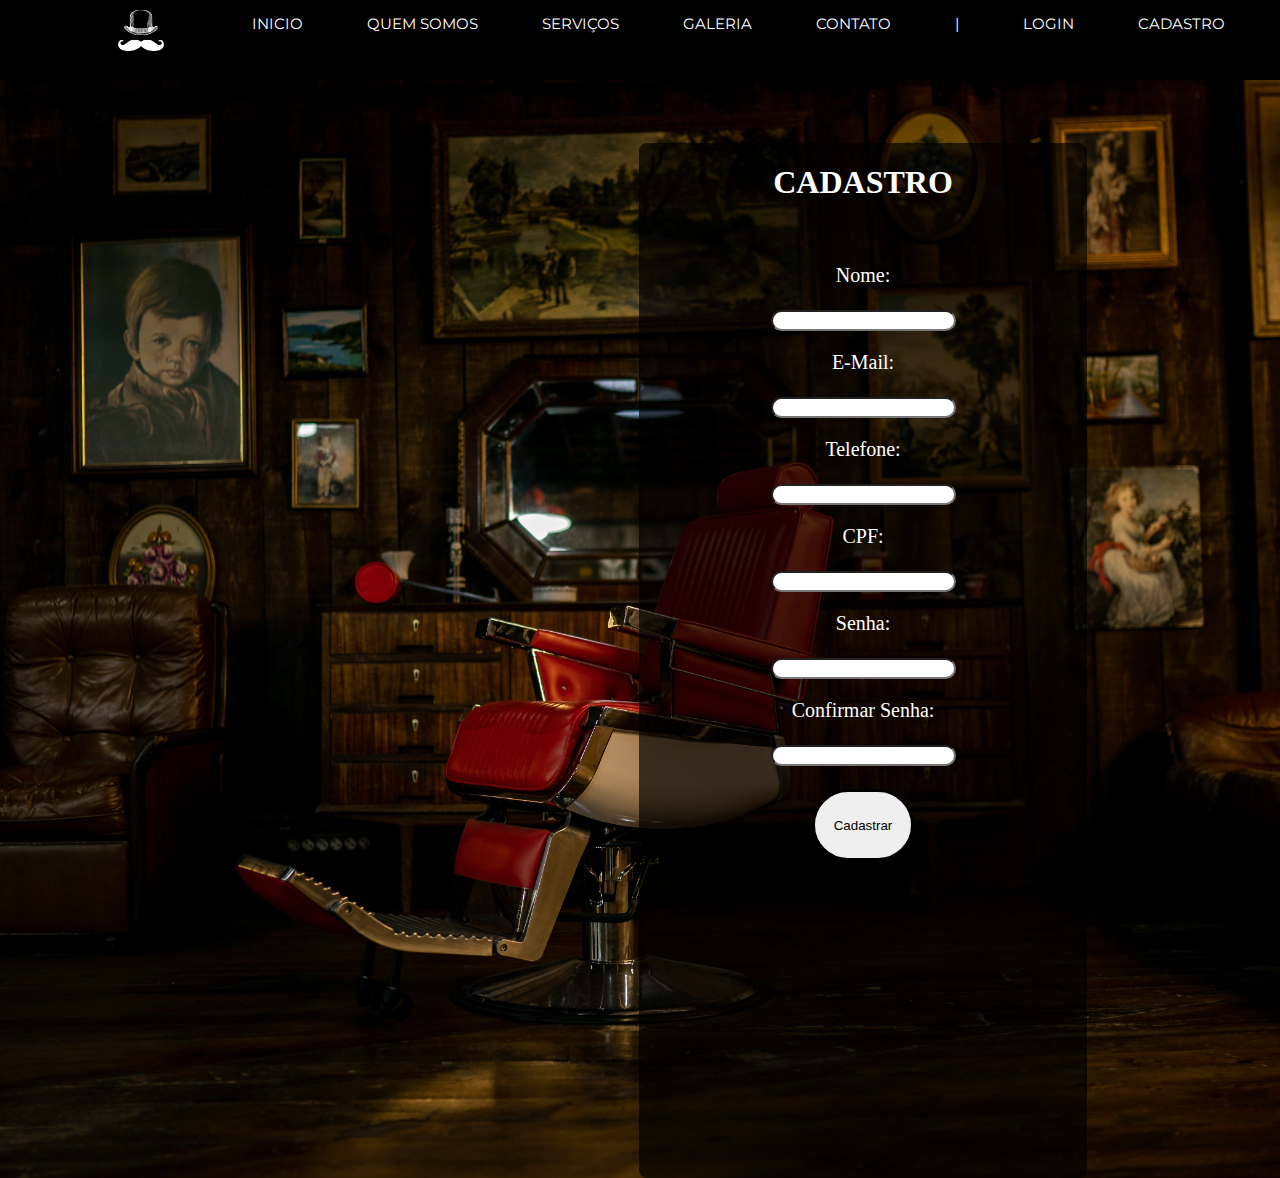
<file: codigos site/Cadastro.html>
<!DOCTYPE html>
<html lang="pt">

<head>
    <meta charset="UTF-8">
    <meta http-equiv="X-UA-Compatible" content="IE=edge">
    <meta name="viewport" content="width=device-width, initial-scale=1.0">
    <title>Faça seu Cadastro</title>
    <link rel="stylesheet" href="cadastro.css">
     <!-- <link rel="shortcut icon" href="logob.jpeg" type="image/x-icon"> -->
</head>

<body>
    <div class="header-1">
        <nav class="nav-inicio">
            <img src="logob.png">
            <div class="itens">
                <a href="index.html">Inicio</a>
                <a href="index.html">Quem Somos</a>
                <a href="index.html">Serviços</a>
                <a href="index.html">Galeria</a>
                <a href="index.html">Contato</a>
                <a style="pointer-events: none">|</a>
                <a href="login.html">Login</a>
                <a href="Cadastro.html">Cadastro</a>

                </ul>
            </div>
        </nav>
    </div>


    <div class="fundo-cadastro">
        <div class="container">


            <h1>CADASTRO</h1>
            <div class="texto">

                <p>Nome: </p><input id="ipt_nome" type="text"><br>
                
                <p>E-Mail: </p><input id="ipt_email" type="text"><br>
                <p>Telefone: </p><input id="ipt_telefone" type="text"><br>
                <p>CPF: </p><input id="ipt_doc" type="text"><br>
                <p>Senha: </p><input id="ipt_senha" type="password"><br>
                <p>Confirmar Senha: </p><input id="confirmar_senha" type="password"><br> <br>

                <button onclick="cadastro()">Cadastrar</button><br>

            </div>

        </div>

    </div>
    </div>

</body>

</html>
</file>
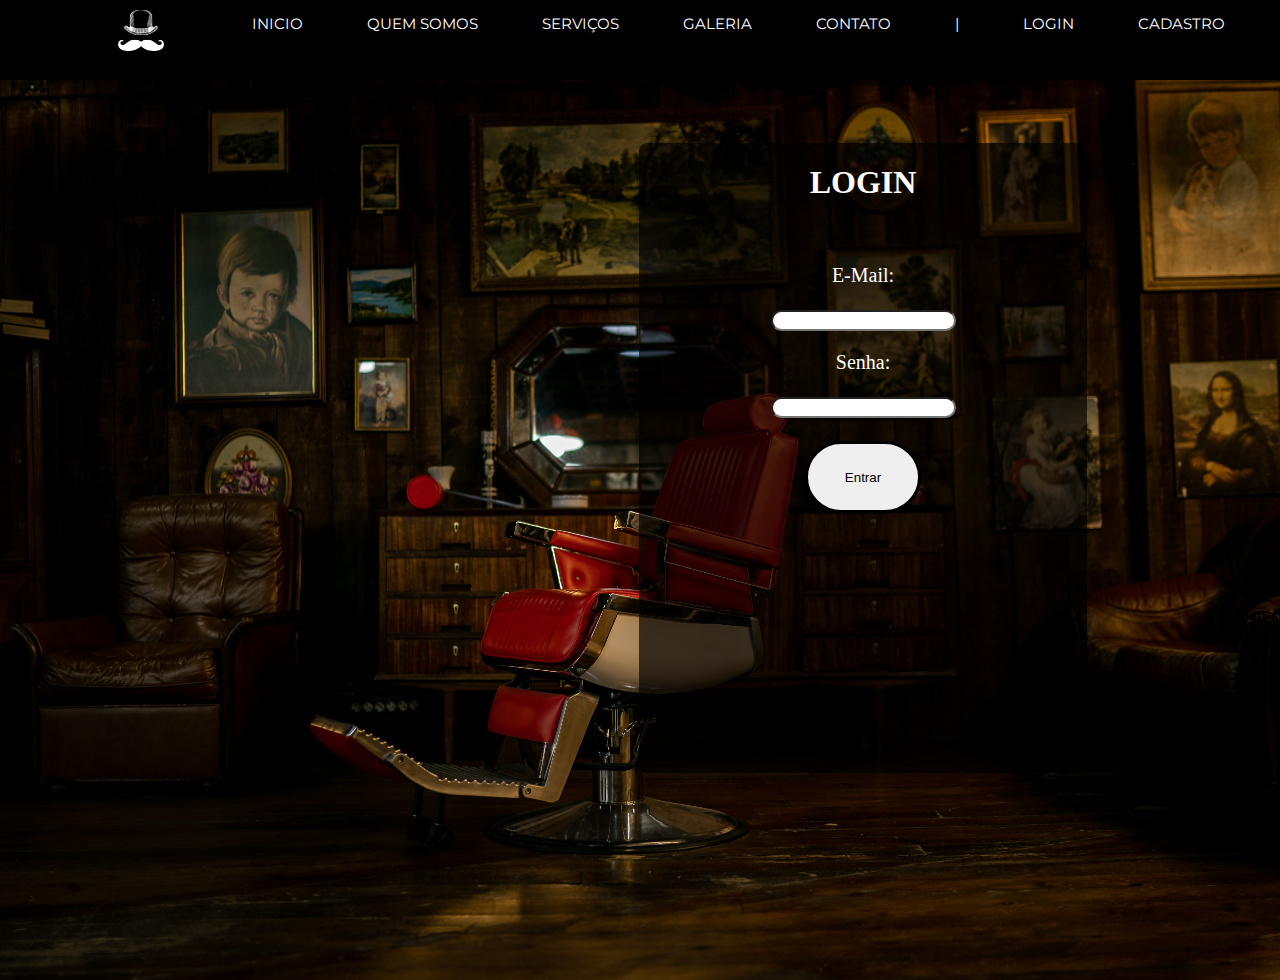
<file: codigos site/login.html>
<!DOCTYPE html>
<html lang="pt">
<head>
    <meta charset="UTF-8">
    <meta http-equiv="X-UA-Compatible" content="IE=edge">
    <meta name="viewport" content="width=device-width, initial-scale=1.0">
    <title>Faça seu Login</title> 
    <link rel="stylesheet" href="login.css">
    <!-- <link rel="shortcut icon" href="logob.jpeg" type="image/x-icon"> -->
</head>
<body>
    <div class="header-1">
        <nav class="nav-inicio">
            <img src="logob.png">
            <div class="itens">
                <a href="index.html">Inicio</a>
                <a href="index.html">Quem Somos</a>
                <a href="index.html">Serviços</a>
                <a href="index.html">Galeria</a>
                <a href="index.html">Contato</a>
                <a style="pointer-events: none">|</a>
                <a href="login.html">Login</a>
                <a href="Cadastro.html">Cadastro</a>

                </ul>
            </div>
        </nav>
    </div>


    <div class="fundo-cadastro">
        <div class="container">


            <h1>LOGIN</h1>
            <div class="texto">

                
                
                <p>E-Mail: </p><input id="ipt_email" type="text"><br>
               
                <p>Senha: </p><input id="ipt_senha" type="password"><br> <br>
                

                <button onclick="entre()">Entrar</button><br>

            </div>

        </div>

    </div>
    </div>





</body>
</html>
</file>
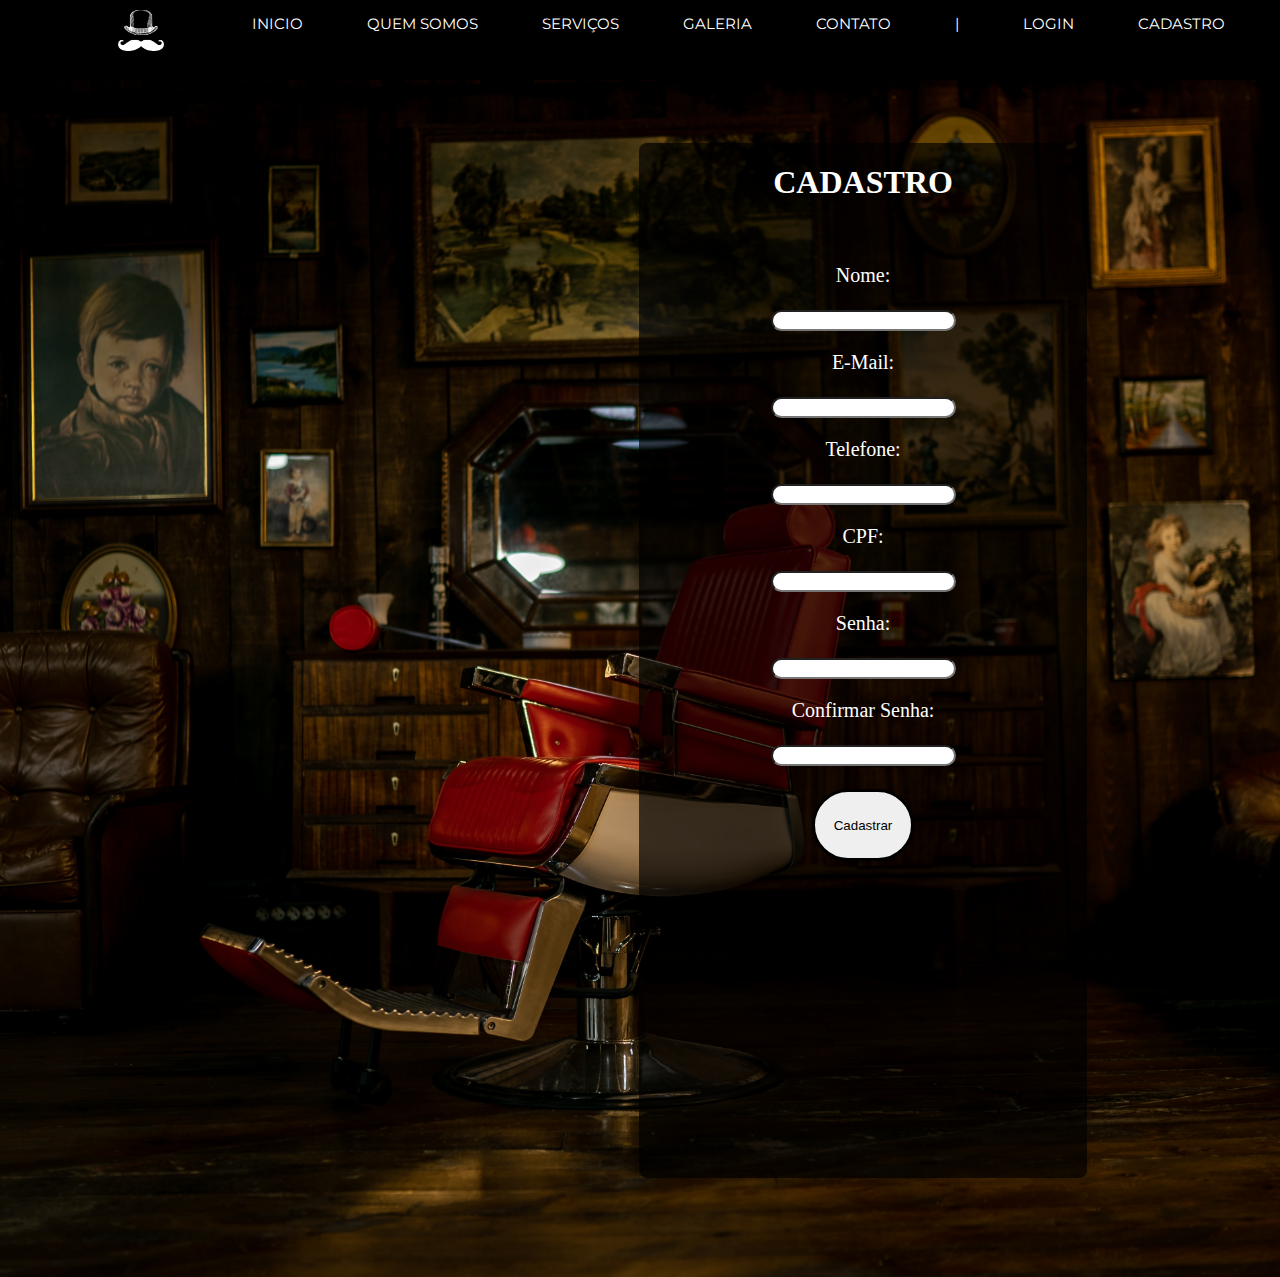
<file: api/site/public/cadastro.html>
<!DOCTYPE html>
<html lang="pt-br">

<head>
    <meta charset="UTF-8">
    <meta http-equiv="X-UA-Compatible" content="IE=edge">
    <meta name="viewport" content="width=device-width, initial-scale=1.0">
    <title>Barbearia Xapel | Cadastro</title>
    <script src="./js/funcoes.js"></script>
    <link rel="icon" href="./assets/icon/favicon.ico">
    <link rel="stylesheet" href="css/cadastro.css">
    <link rel="shortcut icon" href="lol.png" type="image/x-icon">
    <script src="js/funcoes.js"></script>
</head>

<body>

    <div class="header-1">
        <nav class="nav-inicio">
            <img src="assets/imgs/logob.png">
            <div class="itens">
                <a href="index.html#">Inicio</a>
                <a href="index.html#quemsomos">Quem Somos</a>
                <a href="index.html#servicos">Serviços</a>
                <a href="index.html#galeria">Galeria</a>
                <a href="index.html#contato">Contato</a>
                <a style="pointer-events: none">|</a>
                <a href="login.html#login">Login</a>
                <a href="Cadastro.html#cadastro">Cadastro</a>

                </ul>
            </div>
        </nav>
    </div>


    <div class="fundo-cadastro">
        <div class="container">


            <h1>CADASTRO</h1>
            <div class="texto">

                <p>Nome: </p><input id="ipt_nome" type="text"><br>
                <p>E-Mail: </p><input id="ipt_email" type="text"><br>
                <p>Telefone: </p><input id="ipt_telefone" type="text"><br>
                <p>CPF:</p><input id="ipt_cpf" type="text"><br>
                <p>Senha: </p><input id="ipt_senha" type="password"><br>
                <p>Confirmar Senha: </p><input id="confirmar_senha" type="password"><br> <br>

                <button onclick="cadastrar()">Cadastrar</button><br>
                <div id="cardErro" style="display: none;">
                    <div id="mensagem_erro"></div>
                </div>

                <div id="div_aguardar"></div>

            </div>

        </div>

    </div>
    </div>
    
</body>

</html>

<script>
    function cadastrar() {
       

        //Recupere o valor da nova input pelo nome do id
        // Agora vá para o método fetch logo abaixo
        var nomeVar = ipt_nome.value;
        var emailVar = ipt_email.value;
        var telefoneVar = ipt_telefone.value;
        var cpfVar = ipt_cpf.value;
        var senhaVar = ipt_senha.value;
        var confirmacaoSenhaVar = confirmar_senha.value;

        if (nomeVar == "" || emailVar == "" || senhaVar == "" || confirmacaoSenhaVar == "") {
            cardErro.style.display = "block"
            mensagem_erro.innerHTML = "(Mensagem de erro para todos os campos em branco)";

            finalizarAguardar();
            return false;
        }
        else {
            setInterval(sumirMensagem, 5000)
        }if (emailVar.indexOf('@') == -1 ) {
            cardErro.style.display = "block"
            mensagem_erro.innerHTML = "(Mensagem de erro, falta o @  no campo E-MAIL)";
           
            finalizarAguardar();
            return false;
            
        }else {
            setInterval(sumirMensagem, 5000) 

        }if ( senhaVar != confirmacaoSenhaVar ) {
            cardErro.style.display = "block"
            mensagem_erro.innerHTML = "(Mensagem de erro, as senhas não são compartiveis)";

             finalizarAguardar();
            return false;
        } else {
            setInterval(sumirMensagem, 5000)
        }

        

        // Enviando o valor da nova input
        fetch("/usuarios/cadastrar", {
            method: "POST",
            headers: {
                "Content-Type": "application/json"
            },
            body: JSON.stringify({
                // crie um atributo que recebe o valor recuperado aqui
                // Agora vá para o arquivo routes/usuario.js
                nomeServer: nomeVar,
                emailServer: emailVar,
                telefoneServer: telefoneVar,
                cpfServer: cpfVar,
                senhaServer: senhaVar

            })
        }).then(function (resposta) {

            console.log("resposta: ", resposta);

            if (resposta.ok) {
                // cardErro.style.display = "block";

                // mensagem_erro.innerHTML = "Cadastro realizado com sucesso! Redirecionando para tela de Login...";

                setTimeout(() => {
                    window.location = "login.html";
                }, "2000")
                
                limparFormulario();
                finalizarAguardar();
            } else {
                throw ("Houve um erro ao tentar realizar o cadastro!");
            }
        }).catch(function (resposta) {
            console.log(`#ERRO: ${resposta}`);
            finalizarAguardar();
        });

        return false;
    }

    function sumirMensagem() {
        cardErro.style.display = "none"
    }

</script>
</file>
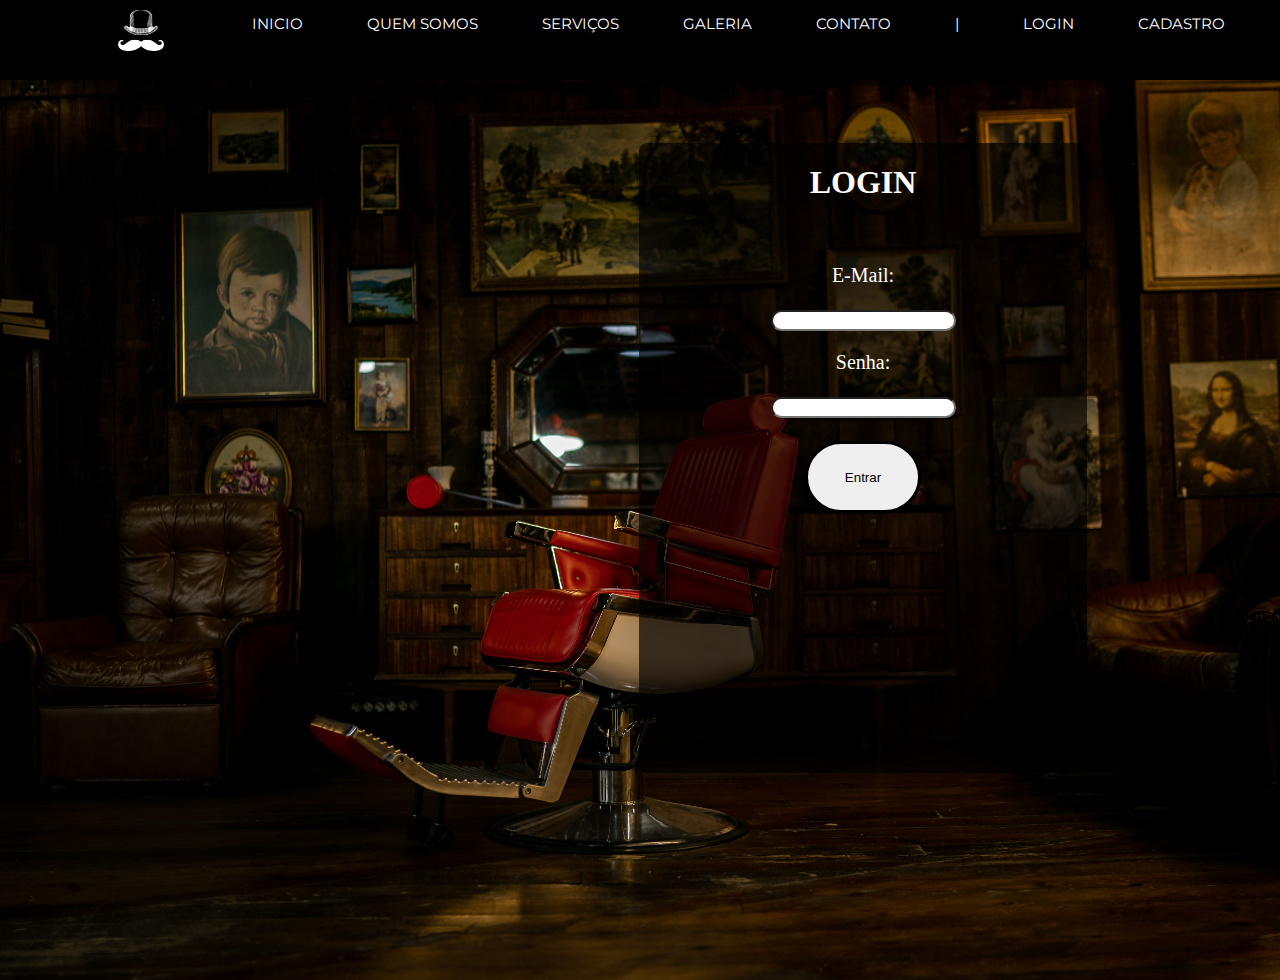
<file: api/site/public/login.html>
<!DOCTYPE html>
<html lang="pt-br">

<head>
    <meta charset="UTF-8">
    <meta http-equiv="X-UA-Compatible" content="IE=edge">
    <meta name="viewport" content="width=device-width, initial-scale=1.0">
    <title>Barbearia Xapel  | Login</title>
    <script src="./js/funcoes.js"></script>
    <link rel="shortcut icon" href="lol.png" type="image/x-icon">
    <link rel="icon" href="./assets/icon/favicon.ico">
    <link rel="stylesheet" href="./css/login.css">
    <link rel="preconnect" href="https://fonts.gstatic.com">
    <link
        href="https://fonts.googleapis.com/css2?family=Exo+2:ital,wght@0,100;0,200;0,300;0,400;0,500;0,600;0,700;0,800;0,900;1,100;1,200;1,300;1,400;1,500;1,600;1,700;1,800;1,900&display=swap"
        rel="stylesheet">
        <script src="js/funcoes.js"></script>
</head>

<body>

    <div class="header-1">
        <nav class="nav-inicio">
            <img src="assets/imgs/logob.png">
            <div class="itens">
                <a href="index.html#">Inicio</a>
                <a href="index.html#quemsomos">Quem Somos</a>
                <a href="index.html#servicos">Serviços</a>
                <a href="index.html#galeria">Galeria</a>
                <a href="index.html#contato">Contato</a>
                <a style="pointer-events: none">|</a>
                <a href="login.html#login">Login</a>
                <a href="Cadastro.html#cadastro">Cadastro</a>

                </ul>
            </div>
        </nav>
    </div>


    <div class="fundo-cadastro">
        <div class="container">


            <h1>LOGIN</h1>
            <div class="texto">

                
                
                <p>E-Mail: </p><input id="ipt_email" type="text"><br>
               
                <p>Senha: </p><input id="ipt_senha" type="password"><br> <br>
                

                <button onclick="entrar()">Entrar</button><br>

            </div>

        </div>

    </div>
    </div>
    <div id="cardErro" style="display: none;">
        <div id="mensagem_erro"></div>
    </div>

    <div id="div_aguardar"></div>
</body>

</html>

<script>


    function entrar() {
        aguardar();

        var emailVar = ipt_email.value;
        var senhaVar = ipt_senha.value;

        if (emailVar == "" || senhaVar == "") {
            cardErro.style.display = "block"
            mensagem_erro.innerHTML = "(Mensagem de erro para todos os campos em branco)";
            finalizarAguardar();
            return false;
        }
        else {
            setInterval(sumirMensagem, 5000)
        }

        console.log("FORM LOGIN: ", emailVar);
        console.log("FORM SENHA: ", senhaVar);

        fetch("/usuarios/autenticar", {
            method: "POST",
            headers: {
                "Content-Type": "application/json"
            },
            body: JSON.stringify({
                emailServer: emailVar,
                senhaServer: senhaVar
            })
        }).then(function (resposta) {
            console.log("ESTOU NO THEN DO entrar()!")

            if (resposta.ok) {
                console.log(resposta);

                resposta.json().then(json => {
                    console.log(json);
                    console.log(JSON.stringify(json));

                    sessionStorage.EMAIL_USUARIO = json.email;
                    sessionStorage.NOME_USUARIO = json.nome;
                    sessionStorage.ID_USUARIO = json.id;

                    setTimeout(function () {
                        window.location = "agendamento.html";
                    }, 1000); // apenas para exibir o loading

                });

            } else {

                console.log("Houve um erro ao tentar realizar o login!");

                resposta.text().then(texto => {
                    console.error(texto);
                    finalizarAguardar(texto);
                });
            }

        }).catch(function (erro) {
            console.log(erro);
        })

        return false;
    }

    function sumirMensagem() {
        cardErro.style.display = "none"
    }

</script>
</file>
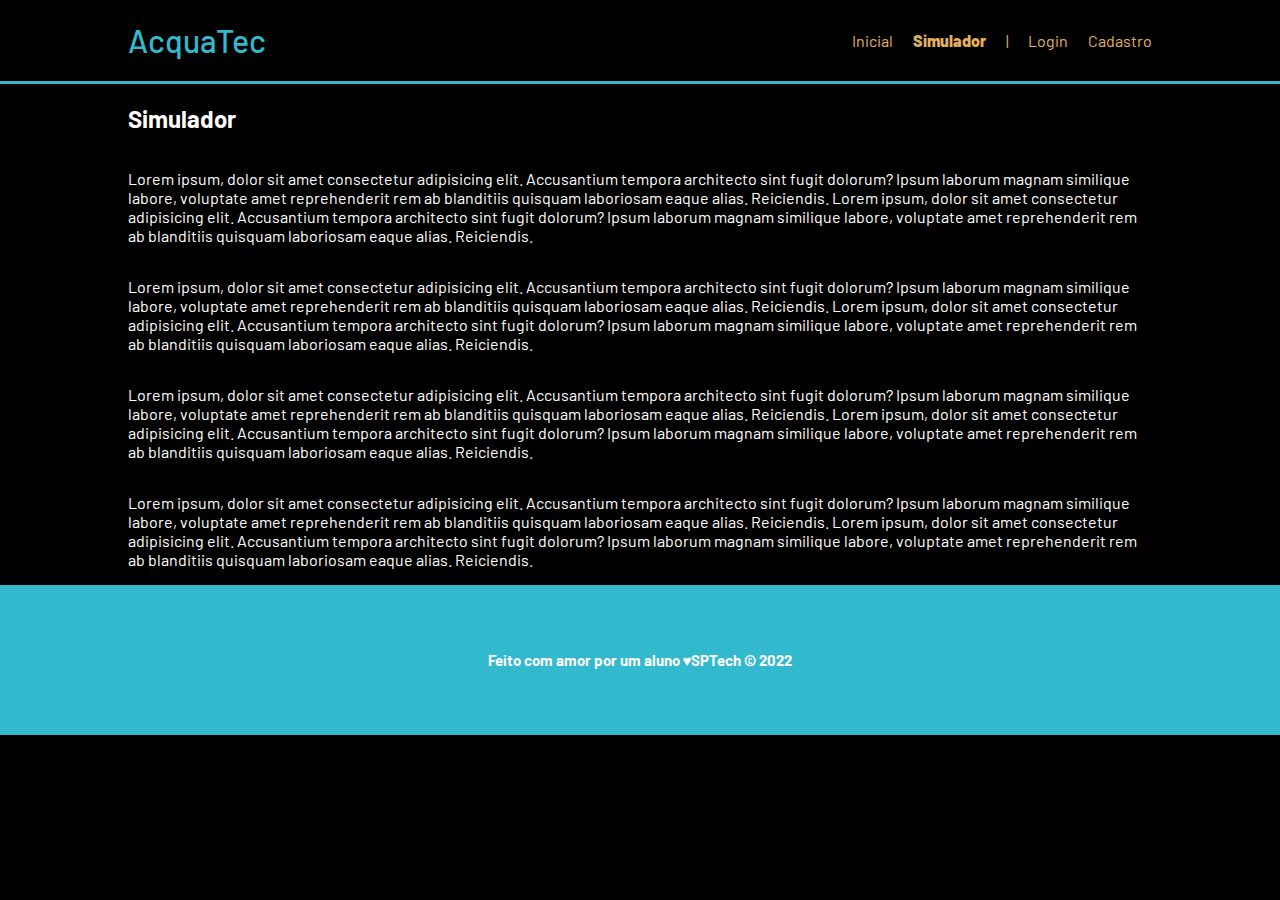
<file: api/site/public/simulador.html>
<!DOCTYPE html>
<html lang="pt-br">

<head>
    <meta charset="UTF-8">
    <meta http-equiv="X-UA-Compatible" content="IE=edge">
    <meta name="viewport" content="width=device-width, initial-scale=1.0">

    <title>AcquaTec | Simulador</title>

    <script src="./js/funcoes.js"></script>

    <link rel="icon" href="./assets/icon/favicon.ico">
    <link rel="stylesheet" href="./css/style.css">
    <link rel="preconnect" href="https://fonts.gstatic.com">
    <link
        href="https://fonts.googleapis.com/css2?family=Exo+2:ital,wght@0,100;0,200;0,300;0,400;0,500;0,600;0,700;0,800;0,900;1,100;1,200;1,300;1,400;1,500;1,600;1,700;1,800;1,900&display=swap"
        rel="stylesheet">
</head>

<body>

    <!--header inicio-->
    <div class="header">
        <div class="container">
            <h1 class="titulo">AcquaTec</h1>
            <ul class="navbar">
                <li>
                    <a href="./index.html">Inicial</a>
                </li>
                <li class="agora">Simulador</li>
                <li>|</li>
                <li>
                    <a href="./login.html">Login</a>
                </li>
                <li>
                    <a href="./login.html">Cadastro</a>
                </li>
            </ul>
        </div>
    </div>


    <!-- simulador inicio -->
    <div class="simulador">
        <div class="container">
            <h2>Simulador</h2>
            <p>Lorem ipsum, dolor sit amet consectetur adipisicing elit. Accusantium tempora architecto sint fugit
                dolorum? Ipsum laborum magnam similique labore, voluptate amet reprehenderit rem ab blanditiis quisquam
                laboriosam eaque alias. Reiciendis. Lorem ipsum, dolor sit amet consectetur adipisicing elit.
                Accusantium tempora architecto sint fugit dolorum? Ipsum laborum magnam similique labore, voluptate amet
                reprehenderit rem ab blanditiis quisquam laboriosam eaque alias. Reiciendis.</p>
            <p>Lorem ipsum, dolor sit amet consectetur adipisicing elit. Accusantium tempora architecto sint fugit
                dolorum? Ipsum laborum magnam similique labore, voluptate amet reprehenderit rem ab blanditiis quisquam
                laboriosam eaque alias. Reiciendis. Lorem ipsum, dolor sit amet consectetur adipisicing elit.
                Accusantium tempora architecto sint fugit dolorum? Ipsum laborum magnam similique labore, voluptate amet
                reprehenderit rem ab blanditiis quisquam laboriosam eaque alias. Reiciendis.</p>
            <p>Lorem ipsum, dolor sit amet consectetur adipisicing elit. Accusantium tempora architecto sint fugit
                dolorum? Ipsum laborum magnam similique labore, voluptate amet reprehenderit rem ab blanditiis quisquam
                laboriosam eaque alias. Reiciendis. Lorem ipsum, dolor sit amet consectetur adipisicing elit.
                Accusantium tempora architecto sint fugit dolorum? Ipsum laborum magnam similique labore, voluptate amet
                reprehenderit rem ab blanditiis quisquam laboriosam eaque alias. Reiciendis.</p>
            <p>Lorem ipsum, dolor sit amet consectetur adipisicing elit. Accusantium tempora architecto sint fugit
                dolorum? Ipsum laborum magnam similique labore, voluptate amet reprehenderit rem ab blanditiis quisquam
                laboriosam eaque alias. Reiciendis. Lorem ipsum, dolor sit amet consectetur adipisicing elit.
                Accusantium tempora architecto sint fugit dolorum? Ipsum laborum magnam similique labore, voluptate amet
                reprehenderit rem ab blanditiis quisquam laboriosam eaque alias. Reiciendis.</p>

        </div>
    </div>
    <!-- simulador fim -->

    <!--footer inicio-->
    <div class="footer">
        <div class="container">
            <h4>Feito com amor por um aluno &hearts;SPTech &copy; 2022</h4>
        </div>
    </div>
    <!--footer fim-->


</body>

</html>
</file>
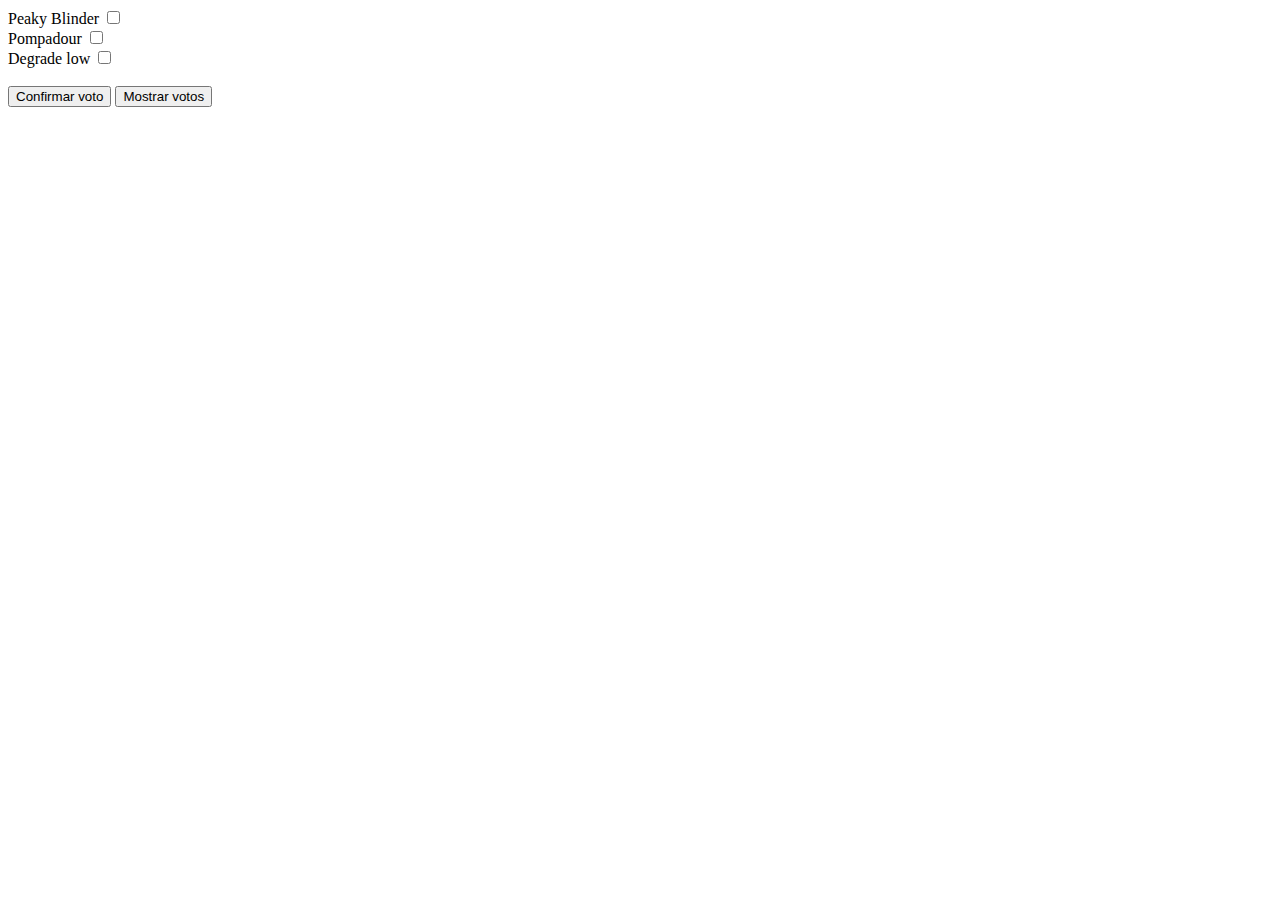
<file: api/site/public/tela.votaçao.html>
<!DOCTYPE html>
<html lang="pt">

<head>
    <meta charset="UTF-8">
    <meta http-equiv="X-UA-Compatible" content="IE=edge">
    <meta name="viewport" content="width=device-width, initial-scale=1.0">
    <title>Votação </title>
</head>

<body>

    <label for="ipt_peaky">Peaky Blinder </label>
    <input type="checkbox" id="ipt_peaky"> <br>
    <label for="ipt_pompa">Pompadour</label>
    <input type="checkbox" id="ipt_pompa"> <br>
    <label for="ipt_low">Degrade low</label>
    <input type="checkbox" id="ipt_low"> <br><br>
    <button onclick="func_confirmarVoto()">Confirmar voto</button>
    <button onclick="func_mostrarVotos()">Mostrar votos</button> <br><br>

    <span id="mensagem"></span>

</body>

</html>

<script>

    var vt_votos = []
    var vt_peaky = []
    var vt_pompa = []
    var vt_low = []

    function func_confirmarVoto() {

        vt_votos.push(1)

        if (ipt_peaky.checked === true) {

            vt_peaky.push(1)

        }
 
        if (ipt_pompa.checked === true) {

            vt_pompa.push(1)

        }

        if (ipt_low.checked === true) {

            vt_low.push(1) 
            
        }

    }

    function func_mostrarVotos() {

        mensagem.innerHTML = (`Quantidade de votos: ${vt_votos.length} <br>
        Quantidade que gostam do Corte Peaky Blinder: ${vt_peaky.length} <br>
        Quantidade que gostam do Corte Pompadour: ${vt_pompa.length} <br>
        Quantidade que gostam do Corte Degrade Low: ${vt_low.length} 
        `)
        
    }



</script>
</file>
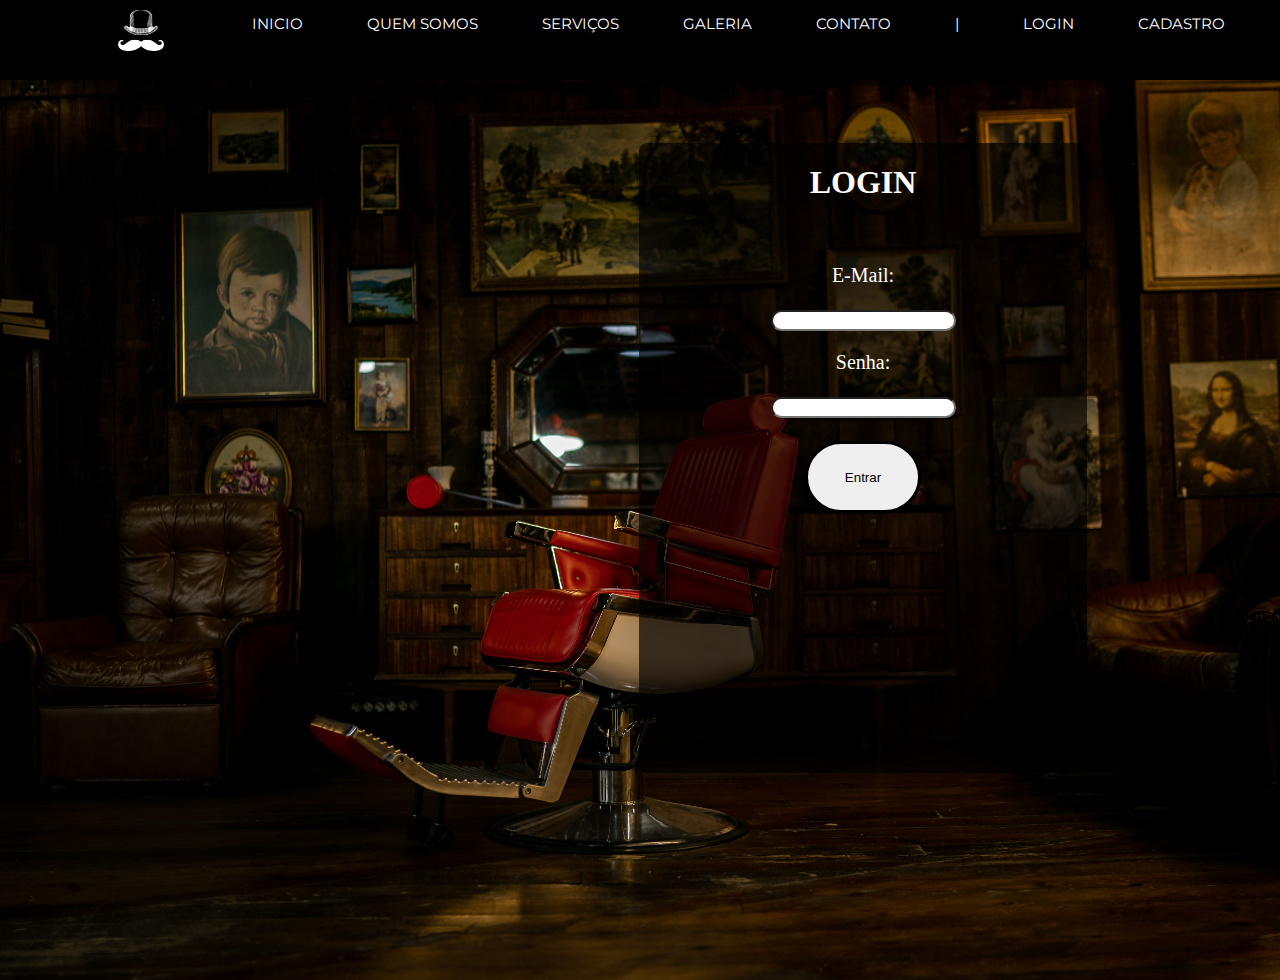
<file: api/site/public/dashboard/edicao-aviso.html>
<!DOCTYPE html>
<html lang="pt-br">

<head>
    <link rel="shortcut icon" href="../assets/icon/favicon.ico" type="image/x-icon">
    <meta charset="UTF-8">
    <meta http-equiv="X-UA-Compatible" content="IE=edge">
    <meta name="viewport" content="width=device-width, initial-scale=1.0">
    <title>AcquaTec | Página Inicial</title>

    <link rel="stylesheet" href="../css/style.css">
    <link rel="stylesheet" href="./dashboards.css">
    <script src="../js/funcoes.js"></script>

    <link rel="preconnect" href="https://fonts.gstatic.com">
    <link
        href="https://fonts.googleapis.com/css2?family=Exo+2:ital,wght@0,100;0,200;0,300;0,400;0,500;0,600;0,700;0,800;0,900;1,100;1,200;1,300;1,400;1,500;1,600;1,700;1,800;1,900&display=swap"
        rel="stylesheet">
</head>

<body onload="validarSessao(), listarInfosDeUm()" style="background-color: #161618;">
    <!-- <body onload="validarSessao()"> -->

    <div class="janela">


        <div class="header-left">

            <h1>AcquaTec</h1>

            <div class="hello">
                <h3>Olá, <span id="b_usuario">usuário</span>!</h3>
            </div>

            <div class="btn-nav-white">
                <a href="cards.html">
                    <h3>Aquários</h3>
                </a>
            </div>

            <div class="btn-nav-white">
                <a href="./dashboard.html">
                    <h3>Gráficos</h3>
                </a>
            </div>

            <div class="btn-nav-white">
                <a href="./mural.html">
                    <h3>Mural de Avisos</h3>
                </a>
            </div>

            <div class="btn-logout" onclick="limparSessao()">
                <h3>Sair</h3>
            </div>

        </div>

        <div class="dash-right">

            <div class="avisos">
                <div class="container">
                    <h1>Editar um aviso</h1>
                    <div class="div-form">
                        <label>
                            ID:
                            <br>
                            <input id="input_id" maxlength="100" type="text" style="color: rgb(196, 196, 196)" disabled>
                        </label>
                        <label>
                            Autor:
                            <br>
                            <input id="input_nome" maxlength="100" type="text" style="color: rgb(196, 196, 196)"
                                disabled>
                        </label>
                        <label>
                            Título:
                            <br>
                            <input id="input_titulo" maxlength="100" type="text" style="color: rgb(196, 196, 196)"
                                disabled>
                        </label>
                        <br>
                        <label>
                            Descrição (máximo de 250 caracteres):
                            <br>
                            <textarea id="textarea_descricao" maxlength="250" rows="5"></textarea>
                        </label>
                        <br>
                        <button onclick="editar()">Editar</button>
                    </div>

                </div>
            </div>
        </div>
    </div>
</body>

</html>

<script>
    function listarInfosDeUm() {
        console.log("Criar função de trazer informações de post escolhido");
    }

    function editar() {
        fetch(`/avisos/editar/${sessionStorage.getItem("ID_POSTAGEM_EDITANDO")}`, {
            method: "PUT",
            headers: {
                "Content-Type": "application/json"
            },
            body: JSON.stringify({
                descricao: textarea_descricao.value
            })
        }).then(function (resposta) {

            if (resposta.ok) {
                window.alert("Post atualizado com sucesso pelo usuario de email: " + sessionStorage.getItem("EMAIL_USUARIO") + "!");
                window.location = "/dashboard/mural.html"
            } else if (resposta.status == 404) {
                window.alert("Deu 404!");
            } else {
                throw ("Houve um erro ao tentar realizar a postagem! Código da resposta: " + resposta.status);
            }
        }).catch(function (resposta) {
            console.log(`#ERRO: ${resposta}`);
        });
    }

</script>
</file>
<file: codigos site/cadastro.css>
@import url('https://fonts.googleapis.com/css2?family=Montserrat:wght@500&display=swap');

body {
    height: 100%;
    width: 100%;
    margin: 0;
}

.header-1 {
    background-color: black;
    height: 80px;

}


.nav-inicio a {

    display: inline-block;
    color: white;
    margin-left: 60px;
}

.nav-inicio a {

    color: white;
    text-decoration: none;
    font-size: 15px;
    text-transform: uppercase;
    font-family: 'Montserrat', sans-serif;

}

.itens {
    margin-top: -210px;
    padding-left: 15%;
    padding-top: 28px;
}

.nav-inicio img {
    width: 22%;
    margin-top: -90px;
}

a {
    position: relative;
    text-decoration: none;
    font-family: 'Poppins', sans-serif;
    font-size: 18px;
}

a:after {
    content: "";
    position: absolute;
    background-color: #ff3c78;
    height: 3px;
    width: 0;
    left: 0;
    bottom: -10px;
    transition: 0.8s;
}

a:hover {
    color: #ffffff;
}

a:hover:after {
    width: 100%;
}

.fundo-cadastro {
    background-image: url(imagembbb.jpg);
    height: 122vh;
    width: 100%;
    background-position: center;
    background-size: cover;
    background-repeat: no-repeat;
    vertical-align: auto;
}

.combo{

border-radius: 8px;

}

.container {
    position: absolute;
    width: 35vw;
    height: 115vh;
    background-color: #000000a9;

    margin-right: 50px;
    margin-top: 7vh;
    border-radius: 8px;
    justify-content: center;
    flex-flow: column wrap;
    margin-left: 71vh;
}

.texto h1 {
    text-align: center;
    margin-bottom: 32vh;
    color: white;

}
.texto {

    margin-top: 7vh;
    color: white;
    font-size: 20px;
    text-align: center;
}

.texto input {
    border-radius: 10vw;
    /* border: 5px solid gray; */
}

.container h1 {
    color: white;
    text-align: center;
}

.texto button{

    border-radius: 10vw;
    border: 3px solid black;
    height: 8vh;
    width: 8vw;

}
</file>
<file: codigos site/login.css>
@import url('https://fonts.googleapis.com/css2?family=Montserrat:wght@500&display=swap');

body {
    height: 100%;
    width: 100%;
    margin: 0;
}

.header-1 {
    background-color: black;
    height: 80px;

}


.nav-inicio a {

    display: inline-block;
    color: white;
    margin-left: 60px;
}

.nav-inicio a {

    color: white;
    text-decoration: none;
    font-size: 15px;
    text-transform: uppercase;
    font-family: 'Montserrat', sans-serif;

}

.itens {
    margin-top: -210px;
    padding-left: 15%;
    padding-top: 28px;
}

.nav-inicio img {
    width: 22%;
    margin-top: -90px;
}

a {
    position: relative;
    text-decoration: none;
    font-family: 'Poppins', sans-serif;
    font-size: 18px;
}

a:after {
    content: "";
    position: absolute;
    background-color: #ff3c78;
    height: 3px;
    width: 0;
    left: 0;
    bottom: -10px;
    transition: 0.8s;
}

a:hover {
    color: #ffffff;
}

a:hover:after {
    width: 100%;
}

.fundo-cadastro {
    background-image: url(imagembbb.jpg);
    height: 100vh;
    width: 100%;
    background-position: center;
    background-size: cover;
    background-repeat: no-repeat;
    vertical-align: auto;
}

.container {
    position: absolute;
    width: 35vw;
    height: 70vh;
    background-color: #000000a9;

    margin-right: 50px;
    margin-top: 7vh;
    border-radius: 8px;
    justify-content: center;
    flex-flow: column wrap;
    margin-left: 71vh;
}

.texto h1 {
    text-align: center;
    margin-bottom: 32vh;
    color: white;

}
.texto {

    margin-top: 7vh;
    color: white;
    font-size: 20px;
    text-align: center;
}

.texto input {
    border-radius: 10vw;
    /* border: 5px solid gray; */
}

.container h1 {
    color: white;
    text-align: center;
}

.texto button{

    border-radius: 10vw;
    border: 3px solid black;
    height: 8vh;
    width: 9vw;
      
  }
</file>
<file: api/site/public/css/cadastro.css>
@import url('https://fonts.googleapis.com/css2?family=Montserrat:wght@500&display=swap');

body {
    height: 100%;
    width: 100%;
    margin: 0;
}

.header-1 {
    background-color: black;
    height: 80px;

}


.nav-inicio a {

    display: inline-block;
    color: white;
    margin-left: 60px;
}

.nav-inicio a {

    color: white;
    text-decoration: none;
    font-size: 15px;
    text-transform: uppercase;
    font-family: 'Montserrat', sans-serif;

}

.itens {
    margin-top: -210px;
    padding-left: 15%;
    padding-top: 28px;
}

.nav-inicio img {
    width: 22%;
    margin-top: -90px;
}

a {
    position: relative;
    text-decoration: none;
    font-family: 'Poppins', sans-serif;
    font-size: 18px;
}

a:after {
    content: "";
    position: absolute;
    background-color: #ff3c78;
    height: 3px;
    width: 0;
    left: 0;
    bottom: -10px;
    transition: 0.8s;
}

a:hover {
    color: #ffffff;
}

a:hover:after {
    width: 100%;
}

.fundo-cadastro {
    background-image: url(../assets/imgs/imagembbb.jpg);
    height: 133vh;
    width: 100%;
    background-position: center;
    background-size: cover;
    background-repeat: no-repeat;
    vertical-align: auto;
}

.combo{

border-radius: 8px;

}

.container {
    position: absolute;
    width: 35vw;
    height: 115vh;
    background-color: #000000a9;

    margin-right: 50px;
    margin-top: 7vh;
    border-radius: 8px;
    justify-content: center;
    flex-flow: column wrap;
    margin-left: 71vh;
}

.texto h1 {
    text-align: center;
    margin-bottom: 32vh;
    color: white;

}
.texto {

    margin-top: 7vh;
    color: white;
    font-size: 20px;
    text-align: center;
}

.texto input {
    border-radius: 10vw;
    /* border: 5px solid gray; */
}

.container h1 {
    color: white;
    text-align: center;
}

.texto button{

    border-radius: 10vw;
    border: 3px solid black;
    height: 8vh;
    width: 8vw;
    cursor: pointer;
    
}
</file>
<file: api/site/public/css/login.css>
@import url('https://fonts.googleapis.com/css2?family=Montserrat:wght@500&display=swap');

body {
    height: 100%;
    width: 100%;
    margin: 0;
}

.header-1 {
    background-color: black;
    height: 80px;

}


.nav-inicio a {

    display: inline-block;
    color: white;
    margin-left: 60px;
}

.nav-inicio a {

    color: white;
    text-decoration: none;
    font-size: 15px;
    text-transform: uppercase;
    font-family: 'Montserrat', sans-serif;

}

.itens {
    margin-top: -210px;
    padding-left: 15%;
    padding-top: 28px;
}

.nav-inicio img {
    width: 22%;
    margin-top: -90px;
}

a {
    position: relative;
    text-decoration: none;
    font-family: 'Poppins', sans-serif;
    font-size: 18px;
}

a:after {
    content: "";
    position: absolute;
    background-color: #ff3c78;
    height: 3px;
    width: 0;
    left: 0;
    bottom: -10px;
    transition: 0.8s;
}

a:hover {
    color: #ffffff;
}

a:hover:after {
    width: 100%;
}

.fundo-cadastro {
    background-image: url(../assets/imgs/imagembbb.jpg);
    height: 100vh;
    width: 100%;
    background-position: center;
    background-size: cover;
    background-repeat: no-repeat;
    vertical-align: auto;
}

.container {
    position: absolute;
    width: 35vw;
    height: 70vh;
    background-color: #000000a9;

    margin-right: 50px;
    margin-top: 7vh;
    border-radius: 8px;
    justify-content: center;
    flex-flow: column wrap;
    margin-left: 71vh;
}

.texto h1 {
    text-align: center;
    margin-bottom: 32vh;
    color: white;

}
.texto {

    margin-top: 7vh;
    color: white;
    font-size: 20px;
    text-align: center;
}

.texto input {
    border-radius: 10vw;
    /* border: 5px solid gray; */
}

.container h1 {
    color: white;
    text-align: center;
}

.texto button{

    border-radius: 10vw;
    border: 3px solid black;
    height: 8vh;
    width: 9vw;
      
  }
</file>
<file: api/site/public/css/style.css>
@import url('https://fonts.googleapis.com/css2?family=Barlow:ital,wght@0,100;0,200;0,300;0,400;0,500;0,600;0,700;0,800;0,900;1,100;1,200;1,300;1,400;1,500;1,600;1,700;1,800;1,900&display=swap');

body {
  margin: 0;
  padding: 0;
  font-family: 'Barlow', "Segoe UI", Tahoma, Geneva, Verdana, sans-serif;
  background-color: black;
}

.container {
  width: 80%;
  margin: auto;
  display: flex;
}

.header {
  border-bottom: 3px solid #32b9cd;
}

.header .container {
  justify-content: space-between;
}

.header a {
  text-decoration: none;
  color: #e3b062;
}

.agora {
  font-weight: 800;
}

.navbar {
  width: 300px;
  display: flex;
  align-items: center;
  justify-content: space-between;
  list-style: none;
  color: #e3b062;
}


.titulo {
  color: #32b9cd;
  width: fit-content;
  font-weight: 500;
}


/* BANNER */

.banner {
  height: fit-content;
  padding: 40px 0;
  color: white;
  background-image: url(".././assets/imgs/bg-jelly-fish-para_outras_pags.png");
  background-size: cover;
}

.banner .container {
  height: 400px;
  font-size: 36px;
  justify-content: center;
  align-items: center;
}

.tamanho-conteudo { 
  height: fit-content !important;
}

.banner p {
  width: 50%;
  margin: 0;
  padding: 0;
  width: 280px;
  font-size: 36px;
}

.banner .container span {
  font-weight: 800;
}

/* missao visao valores */

.social {
  background-color: #e5e5e5;
  display: flex;
}

.social .container{
  justify-content: center;
}

.box img {
  width: 170px;
}

.social .container .boxes {
  display: flex;
}

.social p {
  text-align: center;
}

.box {
  margin: 10px;
  display: flex;
  flex-direction: column;
  align-items: center;
}


.box {
  margin-top: 50px;
  display: flex;
  flex-direction: column;
  align-items: center;
}


/* FOOTER */

.footer {
  background-color: #32b9cd;
  height: 150px;
  color: #fff;
  display: flex;
  font-size: 15px;
}

.footer .container {
  justify-content: center;
}


/* LOGIN */

.banner .container .card {
  background-color: #e5e5e5;
  height: fit-content;
  width: 400px;
  display: flex;
  flex-direction: column;
  color: palevioletred;
  align-items: center;
  border-radius: 4px;
}

.card {
  display: flex;
  justify-content: space-around;
}

.card h2 {
  font-size: 30px;
}

.card h4 {
  font-size: 16px;
}

.banner #div_erros_login {
  margin-top: 15px;
}

button {
  cursor: pointer;
}

/* FORMULARIO */

.alerta_erro{
  display: flex;
  justify-content: flex-end;
}

.card_erro {
  display: none;
  background-color: #fff;
  color: black;
  width: 230px;
  position: fixed;
  border-radius: 4px;
  border: #e6005a 3px solid;
  padding: 10px;
  margin-right: 10%;
}

.card_erro #mensagem_erro{
  font-weight: 500;
  font-size: 20px;
}

.formulario .tipo_campo {
  font-size: 20px;
  font-weight: 600 !important;
}

.formulario {
  display: flex;
  flex-direction: column;
}

input {
  margin-bottom: 10px;
  border: 2px solid #32b9cd;
  padding: 10px;
  text-align: center;
  border-radius: 10px;
}

.btn {
  font-family: "Barlow", sans-serif;
  border: 0;
  border-radius: 5px;
  font-weight: 600;
  font-size: 18px;
  padding: 10px 15px;
  color: white;
  background-color: #e6005a;
  width: 120px;
  align-self: center;
  margin-top: 5px;
}

.loading-div {
  width: 50px;
  margin: auto;
  display: none;
}

.loading-div img {
  height: 50px;
  width: 50px;
}

/* PAGINA DOS GRÁFICOS */

.janela {
  display: flex;
  width: 100vw;
}

.header-left a {
  text-decoration: none;
  color: white;
}

.header-left {
  position: fixed;
  top: 0;
  left: 0;
  z-index: 999;
  height: 100vh;
  width: 25%;
  display: flex;
  flex-direction: column;
  justify-content: space-evenly;
  align-items: center;
  border-right: 3px solid #32b9cd;
  background-color: #212124;
  /* border: 3px solid pink; */
}

.dash-right {
  display: flex;
  width: 75%;
  height: fit-content;
  background-color: #161618;
  position: relative;
  top: 0;
  left: 25%;
}

.header-left h1 {
  color: #32b9cd;
}

.hello {
  width: 100%;
  display: flex;
  justify-content: center;
}

.hello h3 {
  color: #e3b062;
  font-weight: 300;
  font-size: 1.2rem;
}

.hello h3 span {
  font-weight: 800;
}

.btn-nav {
  width: 40%;
  color: white;
  background-color: #e6005a;
  border-radius: 5px;
  text-align: center;
  padding: 2% 5%;
}

.btn-nav-white {
  width: 40%;
  background-color: white;
  border: 3px solid #e6005a;
  border-radius: 5px;
  text-align: center;
  padding: 2% 5%;
}

.btn-nav-white h3 {
  color: #e6005a;
  padding: 0;
  margin: 0;
}

.btn-nav h3,
.btn-logout h3 {
  margin: 0;
  padding: 0;
}

.btn-logout {
  margin: 0;
  padding: 0;
  width: 20%;
  background-color: #32b9cd;
  color: white;
  border-radius: 10px;
  text-align: center;
  padding: 10px 15px;
  margin-bottom: 100px;
  cursor: pointer;
}

/* pagina extra - simulador */
.simulador {
  color: white;

}

.simulador .container {
  flex-direction: column
}
</file>
<file: api/site/public/dashboard/dashboards.css>
/* pagina mural */

*,
body {
  font-family: "Exo 2", sans-serif;
}

.dash-right .avisos {
  width: 100%;
  /* border: 3px solid pink; */
  color: rgb(216, 216, 216);
  font-family: "Exo 2", sans-serif;
}

.dash-right .avisos .container {
  display: flex;
  flex-direction: column;
  align-items: center;
}

.dash-right .avisos .container .div-form {
  width: 100%;
}

.dash-right .avisos .container .div-form #form_postagem {
  width: 100%;
}

.dash-right .avisos .div-form label {
  width: 100%;
}

.dash-right .avisos .div-form input {
  width: 100%;
  border-radius: 5px;
}

.dash-right .avisos .div-form textarea {
  width: 100%;
  /* color: #E6005A; */
  border: 3px solid #e6005a;
  background-color: white;
  border-radius: 5px;
}

.dash-right .avisos .div-form button {
  cursor: pointer;
  font-family: "Exo 2", sans-serif;
  border: 0;
  border-radius: 5px;
  font-weight: 600;
  font-size: 18px;
  padding: 10px 15px;
  color: white;
  background-color: #e6005a;
  width: 120px;
}

.publicacao-btn-editar {
  cursor: pointer;
  font-family: "Exo 2", sans-serif;
  border: 0;
  border-radius: 5px;
  font-weight: 600;
  font-size: 14px;
  padding: 5px 8px;
  color: white;
  background-color: #e6005a;
  width: 80px;
}

.publicacao {
  display: flex;
  flex-wrap: wrap;
  align-content: stretch;
  flex-direction: column;
  justify-content: center;
  align-items: stretch;
  border-bottom: 3px solid #e6005a;
  padding: 20px;
}

.publicacao > *:not(:last-child) {
  padding: 0 0 10px 0;
}

.div-results {
  width: 100%;
}

.div-results .feed-container {
  background-color: #212124;
  border-radius: 5px;
  margin-bottom: 80px;
}

.div-buttons {
  display: flex;
  justify-content: flex-end;
}

.div-buttons > * {
  margin-left: 30px;
}

/* pagina graficos */

.dash-header {
  background-color: #212124;
}

.dash {
  width: 75%;
  position: relative;
  top: 0;
  left: 25%;
  background-color: #161618;

  /* width: 75%;
    display: flex;
    background-color: #161618;
    flex-direction: column;
    align-items: center;
    justify-content: space-around;*/
  height: 100vh;
}

.regua {
  display: flex;
  flex-wrap: wrap;
  justify-content: center;
  width: 100%;
  margin-top: 30px;
}

.perigo-frio {
  background-color: #5c6bc0;
}

.perigo-quente {
  background-color: #ff7043;
}

.alerta-frio {
  background-color: #42a5f5;
}

.alerta-quente {
  background-color: #ffee58;
}

.ideal {
  background-color: #9ccc65;
}

.item-regua {
  padding: 5px;
  width: 15%;
  margin: 5px;
  text-align: center;
  padding-top: 15px;
}

.cards {
  display: flex;
  flex-wrap: wrap;
  justify-content: center;
  height: 450px;
  width: 100%;
  align-items: center;
  color: white;
}

.card {
  margin: 2%;
  width: 40%;
  flex-wrap: wrap;
  display: flex;
  text-align: center;
  height: 180px;
  justify-content: right;
  background-color: #212124;
  font-size: 20px;
}

.card p {
  margin: 0;
  font-size: 50px;
  font-weight: lighter;
  text-align: left;
}

.cards h1 {
  font-size: 22px;
  width: 100%;
  border-bottom: solid white 1px;
  text-align: left;
  font-weight: lighter;
  margin: 20px;
}

.temperatura,
.umidade {
  margin: 5px;
  margin-left: 20px;
  width: 75%;
}

.cor-alerta {
  width: 13%;
  height: 30%;
  border-radius: 50px;
  margin-top: 6%;
  /* background-color: #c7c7c7; */
}

.btns-dash {
  display: flex;
  align-items: center;
  justify-content: center;
  margin-top: 30px;
}

.graph {
  width: 80%;
  margin: auto;
  padding-top: 10px;
}

.tituloGraficos {
  color: rgb(216, 216, 216);
  display: flex;
  justify-content: center;
}

.btn-chart {
  font-family: "Exo 2", sans-serif;
  border: 0;
  font-weight: 600;
  font-size: 18px;
  padding: 10px 15px;
  color: #e6005a;
  background-color: white;
  margin: 5px;
  border-radius: 3px;
}
</file>
